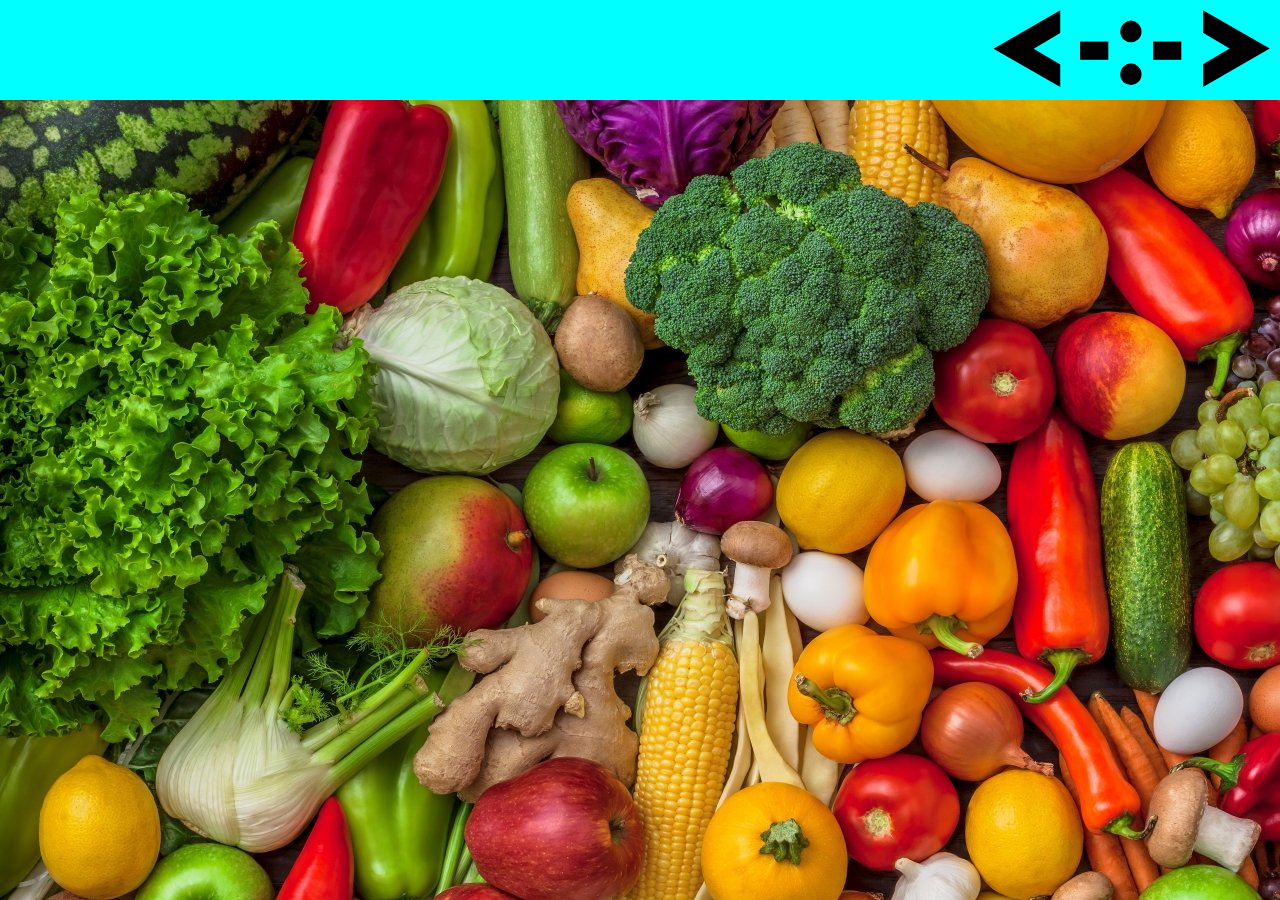
<file: html/index.html>
<!DOCTYPE html>
<html>
    <head>
        <link rel="stylesheet" href="style.css" type="text/css">
        <script type="text/javascript" src="code.js"></script>
    </head>

    <body>
        <div class="topbar"><a href="login.html"><img src="icon.png" style="float: right; margin: 0;"></a></div>
        <div class="floating"></div>
    </body>
</html>
</file>
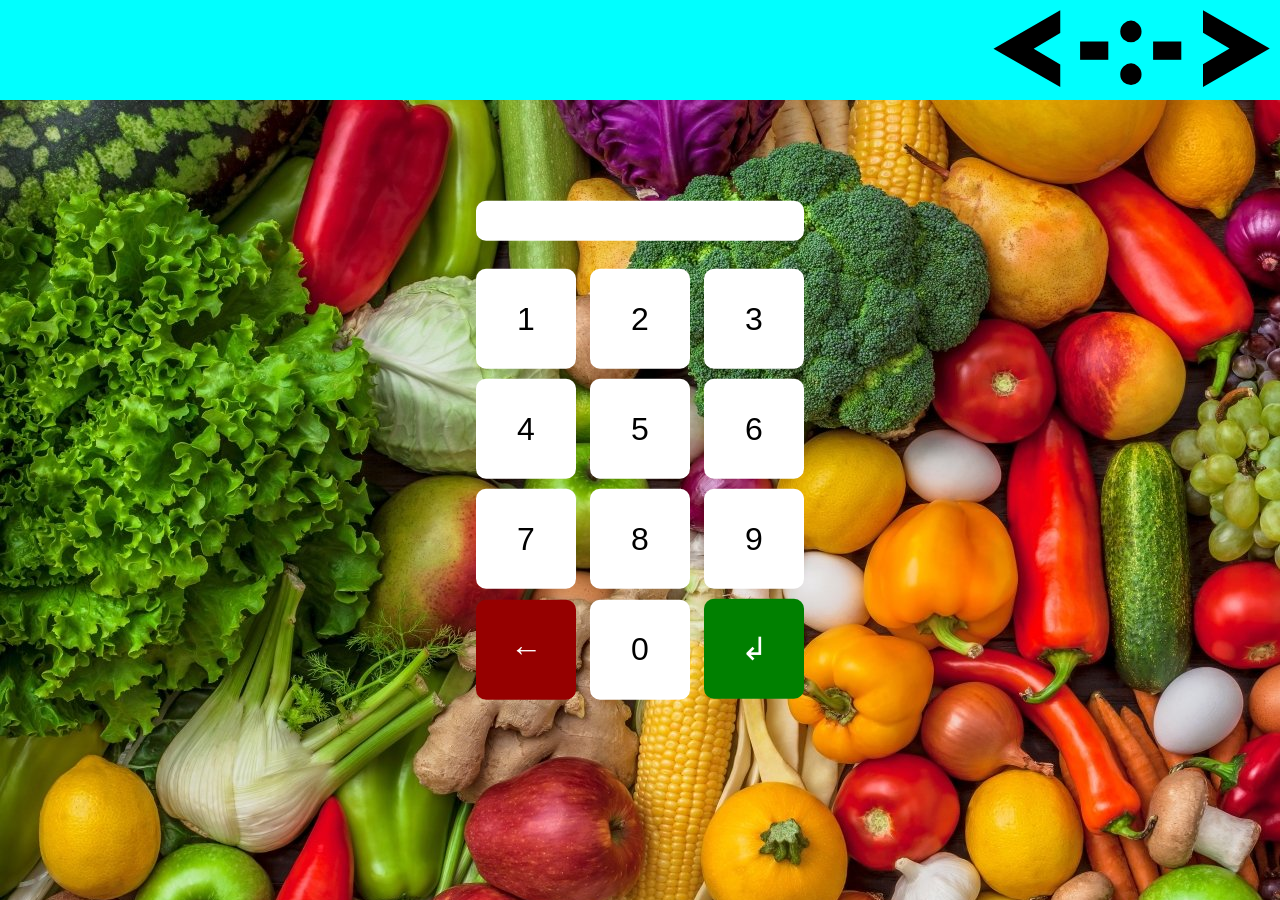
<file: html/login.html>
<!DOCTYPE html>
<html>
    <head>
        <link rel="stylesheet" href="style.css" type="text/css">
        <script type="text/javascript" src="code.js"></script>
    </head>

    <body>
        <div class="topbar"><img src="icon.png" style="float: right; margin: 0;"></div>
        <div class="center">
            <p id="passin"> </p><br>
            <button onclick="addChar(1)">1</button>
            <button onclick="addChar(2)">2</button>
            <button onclick="addChar(3)">3</button><br>
            <button onclick="addChar(4)">4</button>
            <button onclick="addChar(5)">5</button>
            <button onclick="addChar(6)">6</button><br>
            <button onclick="addChar(7)">7</button>
            <button onclick="addChar(8)">8</button>
            <button onclick="addChar(9)">9</button><br>
            <button onclick="removeLastChar()" id="back">&#8592;</button>
            <button onclick="addChar(0)">0</button>
            <button onclick="checkPass()" id="enter">&#8626;</button><br>
        </div>
    </body>
</html>
</file>
<file: html/style.css>
.topbar {
    width: calc(100% - 20px);
    height: 5em;
    background-color: aqua;
    padding: 10px;
}

.center {
    position: absolute;
    top: 50%;
    left: 50%;
    transform: translateX(-50%) translateY(-50%);
}

body {
    margin: 0;
    background-image: url("wallpaper.jpg");
}

button {
    width: 100px;
    height: 100px;
    font-size: xx-large;
    
    padding: 0;
    margin: 5px;
    border: 0;
    border-radius: 10px;
    border-color: rgba(0,0,0,0);
    background: white;
}

button:hover {
    background: white;
}

#back {
    background: rgb(150,0,0);
    color:white;
    font-weight: 500;
}

#enter {
    background: rgb(0,128,0);
    color:white;
    font-weight: 500;
}

p {
    border: 0;
    padding: 0;
    margin: 5px;
    width: 328px;
    min-height: 40px;
    font-size: xx-large;
    text-align: center;
    border-radius: 10px;
    background-color: white;
}
</file>
